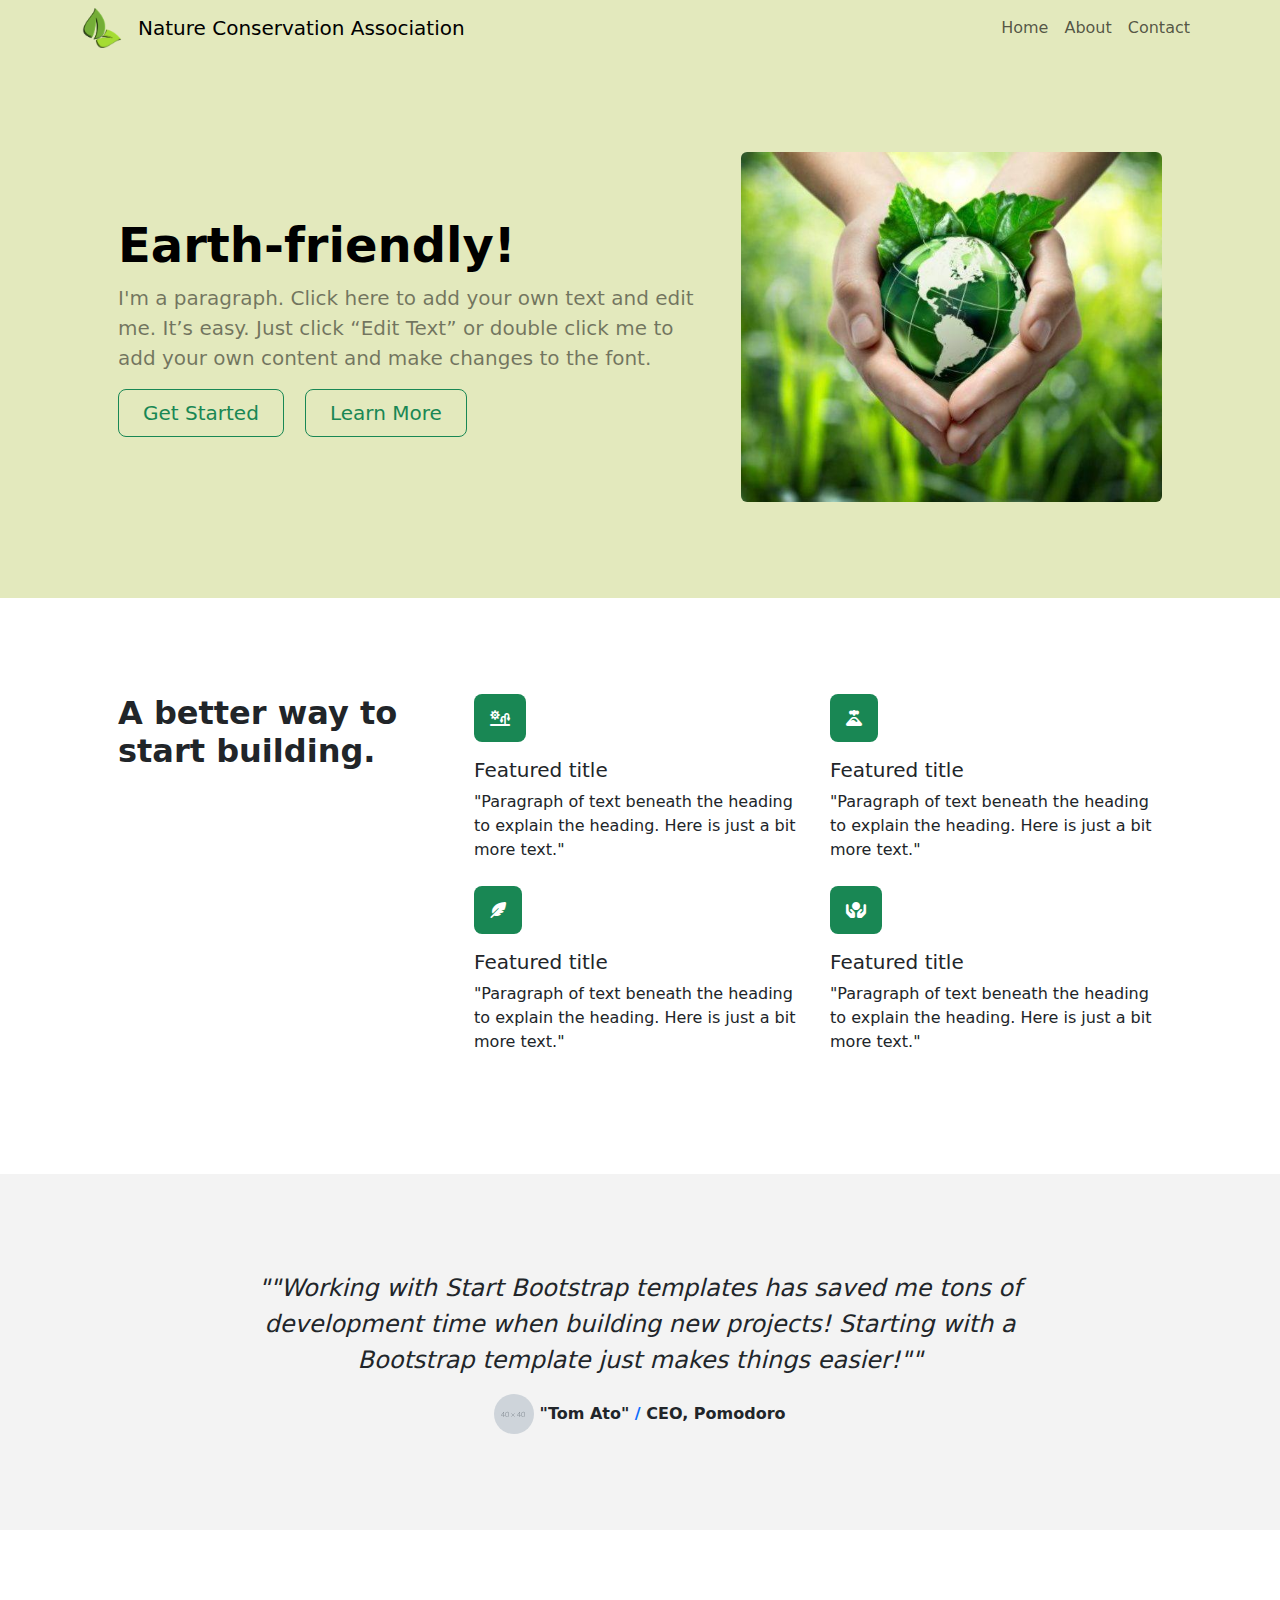
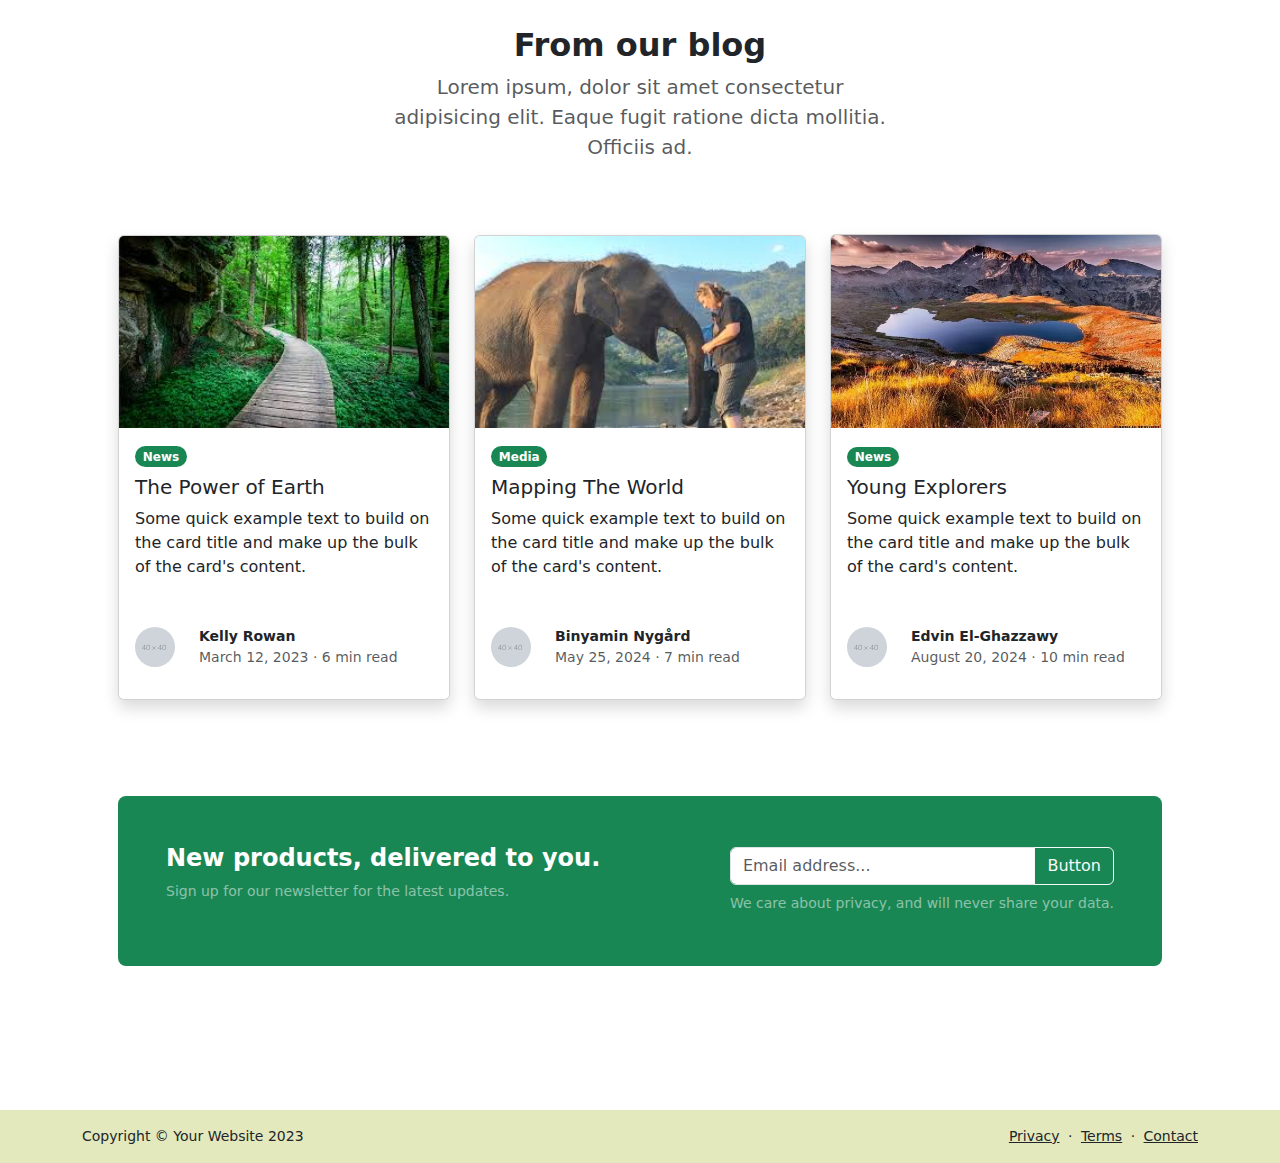
<file: Nature Conservation Association/Nature Conservation Association/index.html>
<!DOCTYPE html>
<html lang="en">
  <head>
    <meta charset="UTF-8" />
    <meta name="viewport" content="width=device-width, initial-scale=1.0" />
    <title>Nature Conservation Association</title>
    <link
      rel="shortcut icon"
      href="assests/img/iconstree.png"
      type="image/x-icon"
    />
    <link rel="stylesheet" href="style.css" />
    <link
      href="https://cdn.jsdelivr.net/npm/bootstrap@5.3.3/dist/css/bootstrap.min.css"
      rel="stylesheet"
      integrity="sha384-QWTKZyjpPEjISv5WaRU9OFeRpok6YctnYmDr5pNlyT2bRjXh0JMhjY6hW+ALEwIH"
      crossorigin="anonymous"
    />
    <link
      rel="stylesheet"
      href="https://cdnjs.cloudflare.com/ajax/libs/font-awesome/6.7.2/css/all.min.css"
      integrity="sha512-Evv84Mr4kqVGRNSgIGL/F/aIDqQb7xQ2vcrdIwxfjThSH8CSR7PBEakCr51Ck+w+/U6swU2Im1vVX0SVk9ABhg=="
      crossorigin="anonymous"
      referrerpolicy="no-referrer"
    />
  </head>
  <body>
    <!--NAVBAR-->
    <nav class="navbar navbar-expand-lg navbar-bg">
      <div class="container">
        <img class="img-fluid navbar-img" src="assests/img/leaf.png" alt="" />
        <a class="navbar-brand ms-3" href="#">Nature Conservation Association</a>
        <button
          class="navbar-toggler"
          type="button"
          data-bs-toggle="collapse"
          data-bs-target="#navbarNavAltMarkup"
          aria-controls="navbarNavAltMarkup"
          aria-expanded="false"
          aria-label="Toggle navigation"
        >
          <span class="navbar-toggler-icon"></span>
        </button>
        <div class="collapse navbar-collapse" id="navbarNavAltMarkup">
          <div class="navbar-nav ms-auto">
            <a class="nav-link" aria-current="page" href="index.html">Home</a>
            <a class="nav-link" href="about.html">About</a>
            <a class="nav-link" href="contact.html">Contact</a>
          </div>
        </div>
      </div>
    </nav>
    <!--NAVBAR END-->
    <!--EARTH FRIENDLY-->
    <div class="earth-friendly py-5">
      <div class="container mt-5 px-5">
        <div class="row align-items-center justify-content-center mb-5">
          <div class="col-lg-8 col-xl-7 col-xxl-6">
            <div class="text-center text-xl-start">
              <h1 class="fw-bolder display-5 text-black">Earth-friendly!</h1>
              <p class="lead fw-normal text-black-50">
                I'm a paragraph. Click here to add your own text and edit me. It’s
               easy. Just click “Edit Text” or double click me to add your own
               content and make changes to the font. 
              </p>
            </div>
            <div class="d-grid d-sm-block gap-3 justify-content-sm-center text-center text-xl-start justify-content-xl-start">
                <a class="btn btn-lg btn-outline-success px-4 me-sm-3" href="#" role="button">Get Started</a>
                <a class="btn btn-outline-success btn-lg  px-4" href="#!" role="button">Learn More</a>
            </div>
          </div>
          <div class="col-xl-5 d-none d-xl-block">
            <img class="img-fluid rounded-2 custom-img" src="assests/img/earthand.jpg" alt="" />
          </div>
        </div>
      </div>
    </div>
    <!--EARTH FRIENDLY END-->
    <!--START BUILDING-->
    <div class="our-programs py-5">
      <div class="container py-5 px-5">
        <div class="row justify-content-center text-sm-center text-md-start">
          <div class="col-12 col-lg-4">
            <h2 class="fw-bolder mb-3">A better way to start building.</h2>
          </div>
          <div class="col">
            <div class="row">
              <div class="col-12 col-md-6">
                <i class="fa-solid bg-success text-white fs-6 fa-sun-plant-wilt p-3 rounded-3 mb-3"></i>
                <div>
                <h2 class="h5">Featured title</h2>
                <p class="mb-4">"Paragraph of text beneath the heading to explain the heading. Here is just a bit more text."</p>
              </div>
              </div>
              <div class="col-12 col-md-6">
                <i class="fa-solid bg-success text-white fs-6 fa-volcano p-3 rounded-3 mb-3"></i>
                <div>
                <h2 class="h5">Featured title</h2>
                <p class="mb-4" >"Paragraph of text beneath the heading to explain the heading. Here is just a bit more text."</p>
                </div>
              </div>
              <div class="col-12 col-md-6">
                <i class="fa-solid bg-success text-white fs-6 fa-feather-pointed p-3 rounded-3 mb-3"></i>
                <div>
                <h2 class="h5">Featured title</h2>
                <p class="mb-4">"Paragraph of text beneath the heading to explain the heading. Here is just a bit more text."</p>
                </div>
              </div>
              <div class="col-12 col-md-6">
                <i class="fa-solid bg-success text-white fs-6 fa-hands-holding-circle p-3 rounded-3 mb-3"></i>
                <div>
                <h2 class="h5">Featured title</h2>
                <p>"Paragraph of text beneath the heading to explain the heading. Here is just a bit more text."</p>
                </div>
              </div>
            </div>
          </div>
        </div>

      </div>
    </div>
    <!--START BUILDING END-->
    <!-- Testimonial section-->
     <div class="testimonial py-5">
      <div class="container px-5 my-5">
        <div class="row justify-content-center align-items-center">
          <div class="col-md-10 text-center">
            <p class="fs-4 fst-italic">""Working with Start Bootstrap templates has saved me tons of development time when building new projects! Starting with a Bootstrap template just makes things easier!""</p>
            <div>
              <img class="img-fluid rounded-circle" src="assests/img/6c757d.png" alt="">
              <p class="d-inline fw-bold">
                "Tom Ato" <span class="text-primary">/</span> CEO, Pomodoro
              </p>
            </div>
          </div>
        </div>
      </div>
     </div>
      <!-- Testimonial section end-->
      <!--OUR BLOG-->
      <div class="our-blog py-5">
        <div class="container px-5 my-5">
          <div class="row mb-4 justify-content-center text-center">
            <div class="col-lg-8 col-xl-6">
              <h2 class="fw-bold">From our blog</h2>
              <p class="lead text-muted fw-normal mb-5">Lorem ipsum, dolor sit amet consectetur adipisicing elit. Eaque fugit ratione dicta mollitia. Officiis ad.</p>
            </div>
          </div>
          <div class="row justify-content-center align-items-center">
            <div class="col-12 col-lg-4  mb-5">
              <div class="card shadow h-100" >
                <img src="assests/img/images.jpg" class="card-img-top" alt="...">
                <div class="card-body">
                  <div class="badge bg-success rounded-pill mb-2">News</div>
                  <h5 class="card-title">The Power of Earth</h5>
                  <p class="card-text">Some quick example text to build on the card title and make up the bulk of the card's content.</p>
                </div>
                <div class="card-footer border-top-0 bg-white">
                  <div class="row align-items-center">
                    <div class="col-auto">
                      <img class="rounded-circle py-4" src="assests/img/6c757d.png" alt="">
                    </div>
                    <div class="col-auto">
                      <div class="small">
                        <div class="fw-bold">Kelly Rowan</div>
                        <div class="text-muted">March 12, 2023 · 6 min read</div>
                      </div>
                    </div>
                  </div>
                </div>
              </div>
            </div>
            <div class="col-12 col-lg-4  mb-5">
              <div class="card h-100 shadow">
                <img src="assests/img/image.jpg" class="card-img-top" alt="...">
                <div class="card-body">
                  <div class="badge bg-success rounded-pill mb-2">Media</div>
                  <h5 class="card-title">Mapping The World</h5>
                  <p class="card-text">Some quick example text to build on the card title and make up the bulk of the card's content.</p>
                </div>
                <div class="card-footer border-top-0 bg-white">
                  <div class="row align-items-center">
                    <div class="col-auto">
                      <img class="rounded-circle py-4" src="assests/img/6c757d.png" alt="">
                    </div>
                    <div class="col-auto">
                      <div class="small">
                        <div class="fw-bold">Binyamin Nygård</div>
                        <div class="text-muted">May 25, 2024 · 7 min read</div>
                      </div>
                    </div>
                  </div>
                </div>
              </div>
            </div>
            <div class="col-12 col-lg-4  mb-5">
              <div class="card shadow h-100">
                <img src="assests/img/nature.webp" class="card-img-top" alt="...">
                <div class="card-body">
                  <div class="badge bg-success rounded-pill mb-2">News</div>
                  <h5 class="card-title">Young Explorers</h5>
                  <p class="card-text">Some quick example text to build on the card title and make up the bulk of the card's content.</p>
                </div>
                <div class="card-footer border-top-0 bg-white">
                  <div class="row align-items-center">
                    <div class="col-auto">
                      <div>
                        <img class="rounded-circle py-4" src="assests/img/6c757d.png" alt="">
                      </div>
                    </div>
                    <div class="col-auto">
                      <div class="fw-bold small">Edvin El-Ghazzawy</div>
                      <div class="text-muted small">August 20, 2024 · 10 min read</div>
                    </div>
                  </div>
                </div>
              </div>
            </div>
          </div>
          <div class="bg-success mt-5 p-5  rounded-3">
          <div class="row justify-content-lg-between justify-content-center align-items-center text-center text-lg-start">
            <div class="col-auto mb-3">
              <div class="h4 text-white fw-bold">New products, delivered to you.</div>
              <div class="small text-white-50">Sign up for our newsletter for the latest updates.</div>
            </div>
            <div class="col-auto">
              <div class="input-group mb-2">
                <input type="text" class="form-control" placeholder="Email address..." aria-label="Recipient's username" aria-describedby="button-addon2">
                <button class="btn btn-outline-light" type="button" id="button-addon2">Button</button>
              </div>
              <div class="small text-white-50">We care about privacy, and will never share your data.</div>
            </div>
          </div>
        </div>
        </div>
      </div>
      <!--OUR BLOG END-->
      <!--FOOTER-->
      <footer class="footer py-3 mt-5">
           <div class="container">
            <div class="row align-items-center justify-content-center justify-content-sm-between">
              <div class="col-auto">
                <div class="small">Copyright © Your Website 2023</div>
              </div>
              <div class="col-auto">
                <div class="small">
                  <a class="text-dark" href="#!">Privacy</a>
                  <span class="mx-1">·</span>
                  <a class="text-dark" href="#!">Terms</a>
                  <span class="mx-1">·</span>
                  <a class="text-dark" href="#!">Contact</a>
                </div>
              </div>
            </div>
            
            
           </div>
      </footer>
      <!--FOOTER END-->
    <script
      src="https://cdn.jsdelivr.net/npm/bootstrap@5.3.3/dist/js/bootstrap.bundle.min.js"
      integrity="sha384-YvpcrYf0tY3lHB60NNkmXc5s9fDVZLESaAA55NDzOxhy9GkcIdslK1eN7N6jIeHz"
      crossorigin="anonymous"
    ></script>
  </body>
</html>
</file>
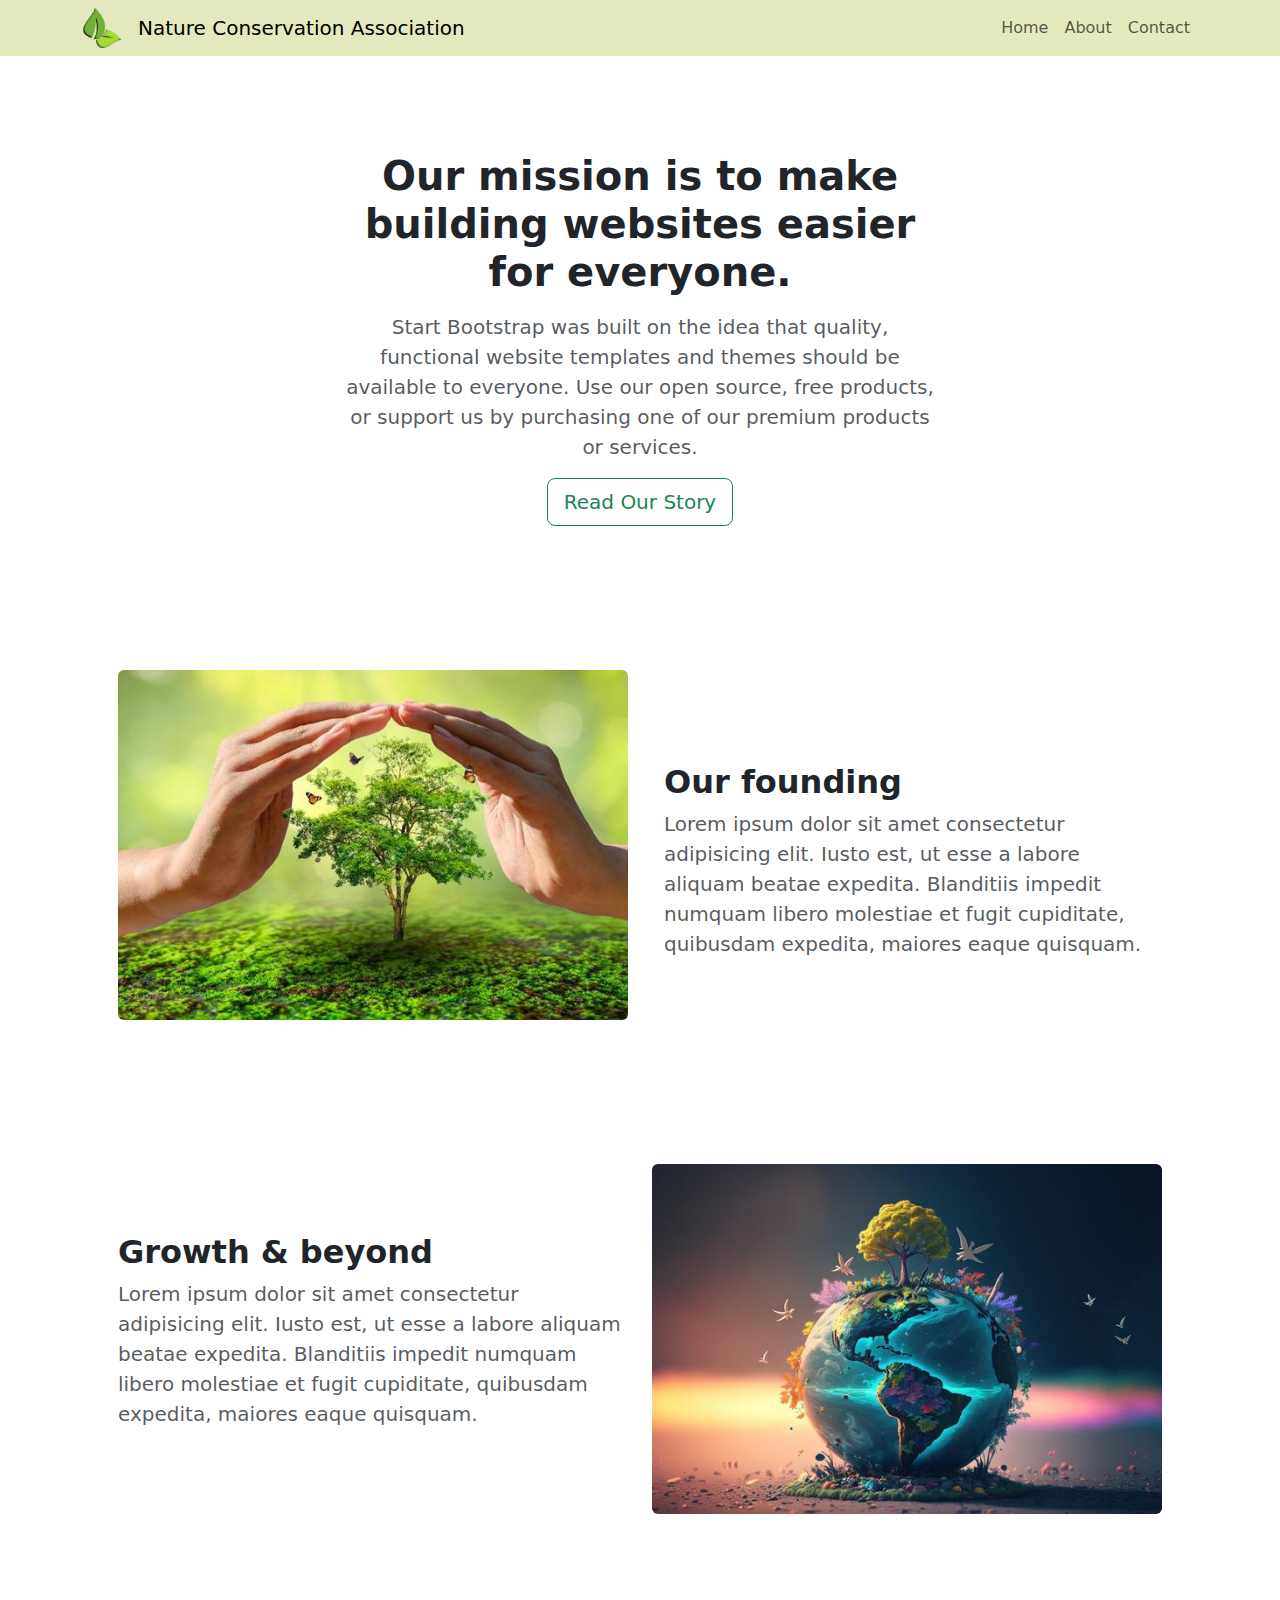
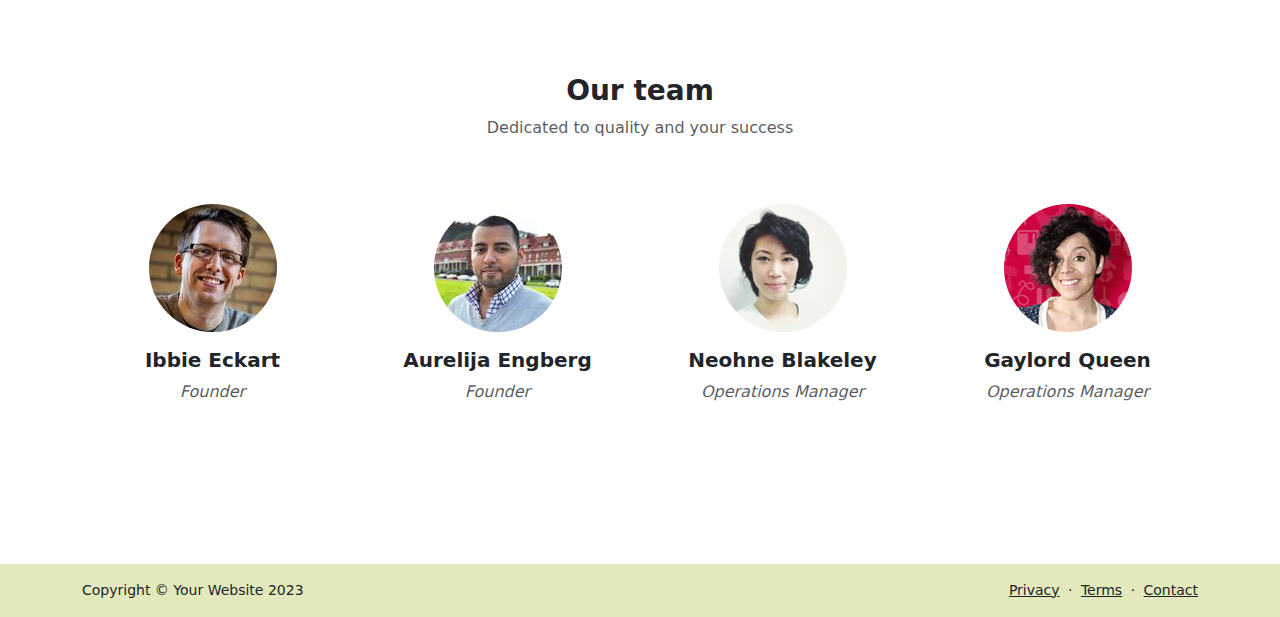
<file: Nature Conservation Association/Nature Conservation Association/about.html>
<!DOCTYPE html>
<html lang="en">
  <head>
    <meta charset="UTF-8" />
    <meta name="viewport" content="width=device-width, initial-scale=1.0" />
    <title>Nature Conservation Association</title>
    <link
      rel="shortcut icon"
      href="assests/img/iconstree.png"
      type="image/x-icon"
    />
    <link rel="stylesheet" href="style.css" />
    <link
      href="https://cdn.jsdelivr.net/npm/bootstrap@5.3.3/dist/css/bootstrap.min.css"
      rel="stylesheet"
      integrity="sha384-QWTKZyjpPEjISv5WaRU9OFeRpok6YctnYmDr5pNlyT2bRjXh0JMhjY6hW+ALEwIH"
      crossorigin="anonymous"
    />
    <link
      rel="stylesheet"
      href="https://cdnjs.cloudflare.com/ajax/libs/font-awesome/6.7.2/css/all.min.css"
      integrity="sha512-Evv84Mr4kqVGRNSgIGL/F/aIDqQb7xQ2vcrdIwxfjThSH8CSR7PBEakCr51Ck+w+/U6swU2Im1vVX0SVk9ABhg=="
      crossorigin="anonymous"
      referrerpolicy="no-referrer"
    />
  </head>
  <body>
    <!--NAVBAR-->
    <nav class="navbar navbar-expand-lg navbar-bg ">
      <div class="container">
        <img class="img-fluid navbar-img" src="assests/img/leaf.png" alt="" />
        <a class="navbar-brand ms-3" href="#">Nature Conservation Association</a>
        <button
          class="navbar-toggler"
          type="button"
          data-bs-toggle="collapse"
          data-bs-target="#navbarNavAltMarkup"
          aria-controls="navbarNavAltMarkup"
          aria-expanded="false"
          aria-label="Toggle navigation"
        >
          <span class="navbar-toggler-icon"></span>
        </button>
        <div class="collapse navbar-collapse" id="navbarNavAltMarkup">
          <div class="navbar-nav ms-auto">
            <a class="nav-link" aria-current="page" href="index.html">Home</a>
            <a class="nav-link" href="about.html">About</a>
            <a class="nav-link" href="contact.html">Contact</a>
          </div>
        </div>
      </div>
    </nav>
    <!--NAVBAR END-->
    <!--MISSION-->
    <div class="mission py-5">
        <div class="container px-5">
            <div class="row justify-content-center mt-5">
                <div class="col text-center col-lg-8 col-xl-7">
                    <h1 class="fw-bold mb-3">Our mission is to make building websites easier for everyone.</h1>
                    <p class="text-muted lead fw-normal">Start Bootstrap was built on the idea that quality, functional website templates and themes should be available to everyone. Use our open source, free products, or support us by purchasing one of our premium products or services.</p>
                    <button class="btn btn-lg btn-outline-success">Read Our Story</button>
                </div>
            </div>
        </div>
    </div>
    <!--MISSION END-->
    <!--OUR FOUNDING-->
    <div class=" py-5">
        <div class="container px-5 mt-5">
            <div class="row justify-content-center align-items-center">
                <div class="col-lg-6">
                    <img class="img-fluid rounded-2 custom-img mb-5 " src="assests/img/hands.jpg" alt="">
                </div>
                <div class="col-lg-6 ps-lg-4">
                    <h2 class="fw-bold">Our founding</h2>
                    <p class="lead text-muted fw-normal">Lorem ipsum dolor sit amet consectetur adipisicing elit. Iusto est, ut esse a labore aliquam beatae expedita. Blanditiis impedit numquam libero molestiae et fugit cupiditate, quibusdam expedita, maiores eaque quisquam.</p>
                </div>
            </div>
            <div class="row justify-content-center align-items-center mt-5 py-5">
              <div class="col-lg-6 order-lg-2 mb-lg-0 mb-5">
                <img class="img-fluid rounded-2 custom-img" src="assests/img/world.jpg" alt="">
              </div>
              <div class="col-lg-6">
                <h2 class="fw-bold">Growth & beyond</h2>
                <p class="lead fw-normal text-muted">Lorem ipsum dolor sit amet consectetur adipisicing elit. Iusto est, ut esse a labore aliquam beatae expedita. Blanditiis impedit numquam libero molestiae et fugit cupiditate, quibusdam expedita, maiores eaque quisquam.</p>
              </div>
            
            </div>
        </div>
    </div>
    <!--OUR FOUNDING END-->
    <!--OUR TEAM-->
    <div class="our-team py-5">
      <div class="container">
        <div class="row justify-content-center mb-5">
          <div class="col-sm-6 text-center">
            <h3 class="fw-bold mt-3">Our team</h3>
            <p class="text-muted fw-normal ">Dedicated to quality and your success</p>
          </div>
        </div>
        <div class="row justify-content-center mb-5">
          <div class="col-sm-6 col-lg-3 text-center">
            <div>
              <img class="rounded-pill img-fluid mb-3" src="assests/img/78.jpg" alt="">
              <h5 class="fw-bolder">Ibbie Eckart</h5>
              <p class="fst-italic text-muted">Founder</p>
            </div>
          </div>
          <div class="col-sm-6 col-lg-3 text-center">
            <div>
              <img class="rounded-pill img-fluid mb-3" src="assests/img/7.jpg" alt="">
              <h5 class="fw-bolder">Aurelija Engberg</h5>
              <p class="fst-italic text-muted">Founder</p>
            </div>
          </div>
          <div class="col-sm-6 col-lg-3 text-center">
            <div>
              <img class="rounded-pill img-fluid mb-3" src="assests/img/48.jpg" alt="">
              <h5 class="fw-bolder">Neohne Blakeley</h5>
              <p class="fst-italic text-muted">Operations Manager</p>
            </div>
          </div>
          <div class="col-sm-6 col-lg-3 text-center">
            <div>
              <img class="rounded-pill img-fluid mb-3" src="assests/img/24.jpg" alt="">
              <h5 class="fw-bolder">Gaylord Queen</h5>
              <p class="fst-italic text-muted">Operations Manager</p>
            </div>
          </div>
        </div>
      </div>
    </div>
    <!--OUR TEAM END-->
    <!--FOOTER-->
      <footer class="footer py-3 mt-5">
           <div class="container">
            <div class="row align-items-center justify-content-center justify-content-sm-between">
              <div class="col-auto">
                <div class="small">Copyright © Your Website 2023</div>
              </div>
              <div class="col-auto">
                <div class="small">
                  <a class="text-dark" href="#!">Privacy</a>
                  <span class="mx-1">·</span>
                  <a class="text-dark" href="#!">Terms</a>
                  <span class="mx-1">·</span>
                  <a class="text-dark" href="#!">Contact</a>
                </div>
              </div>
            </div>
           </div>
      </footer>
    <!--FOOTER END-->
    <script
      src="https://cdn.jsdelivr.net/npm/bootstrap@5.3.3/dist/js/bootstrap.bundle.min.js"
      integrity="sha384-YvpcrYf0tY3lHB60NNkmXc5s9fDVZLESaAA55NDzOxhy9GkcIdslK1eN7N6jIeHz"
      crossorigin="anonymous"
    ></script>
  </body>
</html>
</file>
<file: Nature Conservation Association/Nature Conservation Association/style.css>
.navbar-bg { 
    background-color:#e3e9bd ;
}
.navbar-img{ 
    height: 40px;
    width: 40px;
}
.nav-link:hover { 
    color: #2b7d31 !important;
    font-weight: 700;
}
.custom-img {
    width: 600px !important;
    height: 350px !important;
    object-fit: cover; /* Taşma olursa kırpar */
}
.earth-friendly{ 
    background-color: #e3e9bd;
}
.testimonial { 
    background-color: rgb(231, 231, 231,0.5);
}
.footer{ 
    background-color:  #e3e9bd;
}
.our-founding{ 
    background-color:rgb(231, 231, 231,0.5); 
} 
.get-in-touch{ 
    background-color: rgb(231, 231, 231,0.5);
}
</file>
